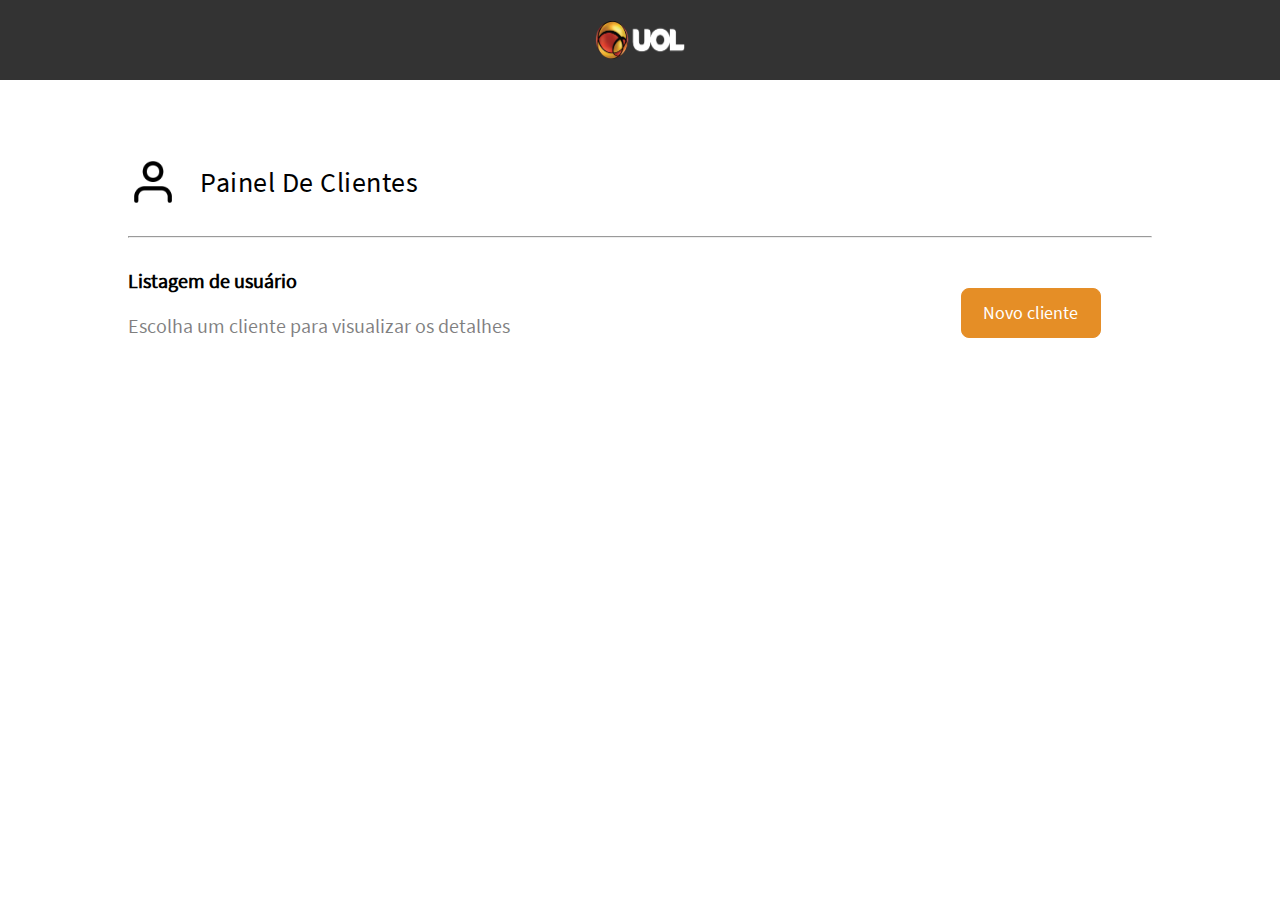
<file: src/index.html>
<html>
<head>
    <meta charset="utf-8">
    <title>Pagina Inicial | UOL</title>
    <meta name="viewport" content="width=device-width, initial-scale=1.0">
    <link href="https://fonts.googleapis.com/css2?family=Lato&display=swap" rel="stylesheet">
    <link rel="stylesheet" href="css/header.css">
    <link rel="stylesheet" href="css/panel.css">
    <link rel="stylesheet" href="css/main.css">
    <meta name="viewport" content="width=device-width, initial-scale=1.0">
</head>
<body>
<header class="header">
    <div class="logo">
        <img src="images/uol-lg.png" alt="">
    </div>
</header>
<div class="container">
    <div class="clients-panel">
        <div class="panel-header">
            <img src="images/icon1.png" alt="">
            <div class="label">
                Painel de Clientes
            </div>
            <hr>
        </div>
        <div class="panel-info">
            <div class="info">
                <h3>Listagem de usuário</h3>
                <p>Escolha um cliente para visualizar os detalhes</p>
            </div>
            <div class="options">
                <a href="new.html" class="btn">Novo cliente</a>
            </div>
        </div>
        <div class="panel-body" id="result">
        </div>
        <div class="numbers-clients">
        <span id="resultNumbersClients"></span>
        </div>
    </div>
   
</div>
<script id="index" async src="js/indexDB.js"></script>
<script id="main" async src="js/main.js"></script>
<script src="js/util.js"></script>
<script src="js/delete.js"></script>
</body>
</html>
</file>
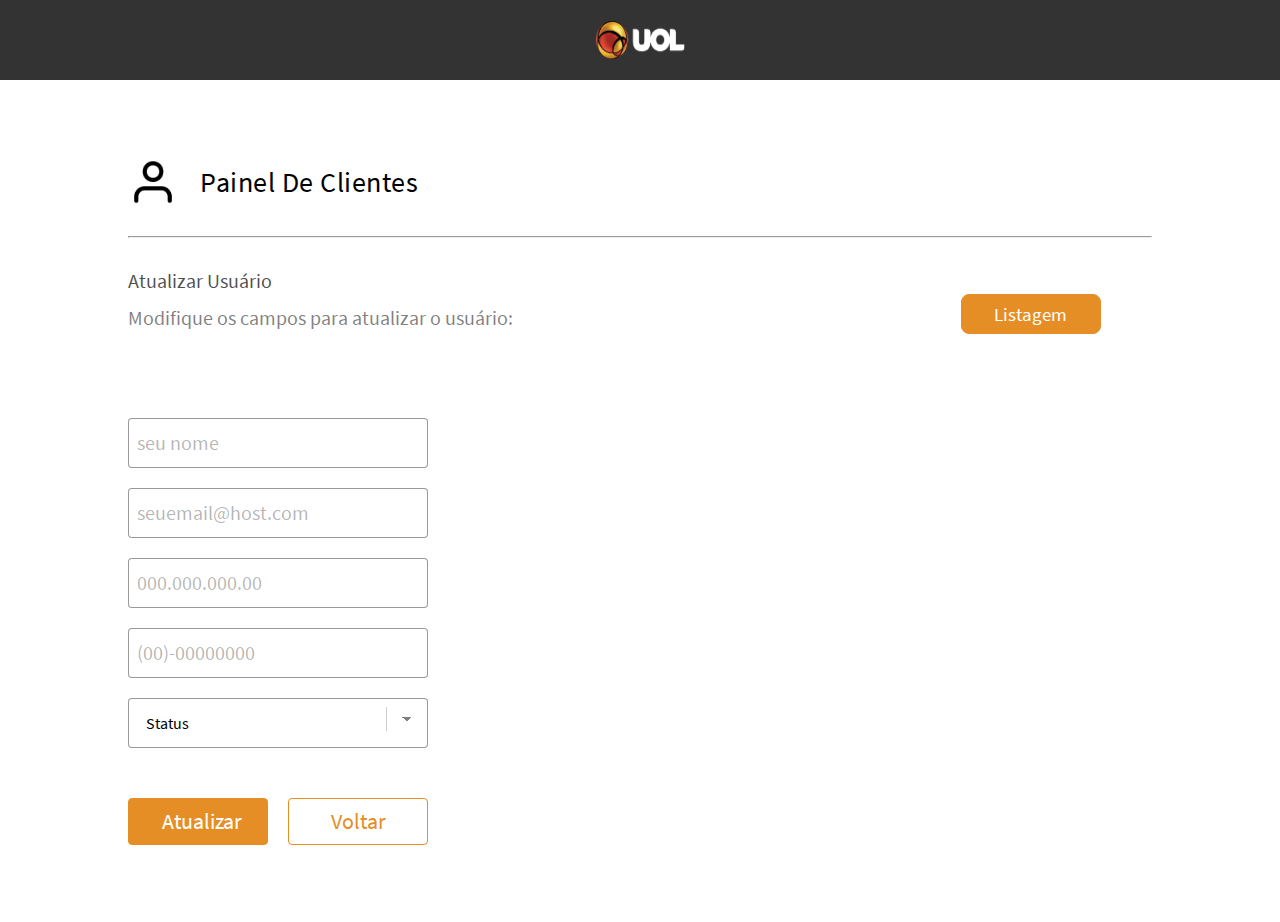
<file: src/edit.html>
<html>
<head>
    <meta charset="utf-8">
    <title>Pagina Editar Usuario | UOL</title>
    <meta name="viewport" content="width=device-width, initial-scale=1.0">
    <link rel="stylesheet" href="css/header.css">
    <link rel="stylesheet" href="css/panel.css">
    <link rel="stylesheet" href="css/register.css">
    <meta name="viewport" content="width=device-width, initial-scale=1.0">
</head>
<body>
<header class="header">
    <div class="logo">
        <img src="images/uol-lg.png" alt="">
    </div>

</header>
<div class="container">
    <div class="clients-panel">
        <div class="panel-header">
            <img src="images/icon1.png" alt="">
            <div class="label">
                Painel de Clientes
            </div>
            <hr>
        </div>
        <div class="panel-info">
            <div class="info">
                <h3>Atualizar Usuário</h3>
                <p>Modifique os campos para atualizar o usuário:</p>
            </div>
            <div class="options">
                <a href="index.html" class="btn">Listagem</a>
            </div>
        </div>
        <div class="panel-body" >
            <form action="" class="main-form" id="formUpdate">
                                <div class="form-input">
                    <input class="input" type="text" placeholder="seu nome" name="nome"
                    maxlength="30">
                </div>
                <div class="form-input">
                    <input class="input" type="text"
                    placeholder="seuemail@host.com"
                    name="email"
                    maxlength="30">
                </div>
                <div class="form-input">
                    <input class="input" type="text" 
                    name="cpf"
                    placeholder="000.000.000.00"
                    maxlength="11">
                </div>
                <div class="form-input">
                    <input class="input" type="text" name="telefone"
                    placeholder="(00)-00000000"
                    maxlength="11">
                </div>
                <div class="form-input">
                    <div class="select is-block">
                        <select name="status">
                            <option value="" disabled selected hidden id="status-hidden">Status</option>
                            <option value="Ativo">Ativo</option>
                            <option value="Aguardando">Aguardando ativação</option>
                            <option value="Inativo">Inativo</option>
                            <option value="Desativado">Desativado</option>
                        </select>
                    </div>
                </div>
                 <div class="form-input">
                    <div class="output">
                     </div>
                 </div>
                <div class="form-input actions">
                    <input type="submit" class="btn btn-active"
                    value="Atualizar"/>
                    <button class="btn" id="btnVoltarUpdate">Voltar</button>
                </div>
            </form>
        </div>
    </div>
</div>
<script src="js/indexDB.js"></script>
<script src="js/util.js"></script>
<script src="js/update.js"></script>
</body>
</html>
</file>
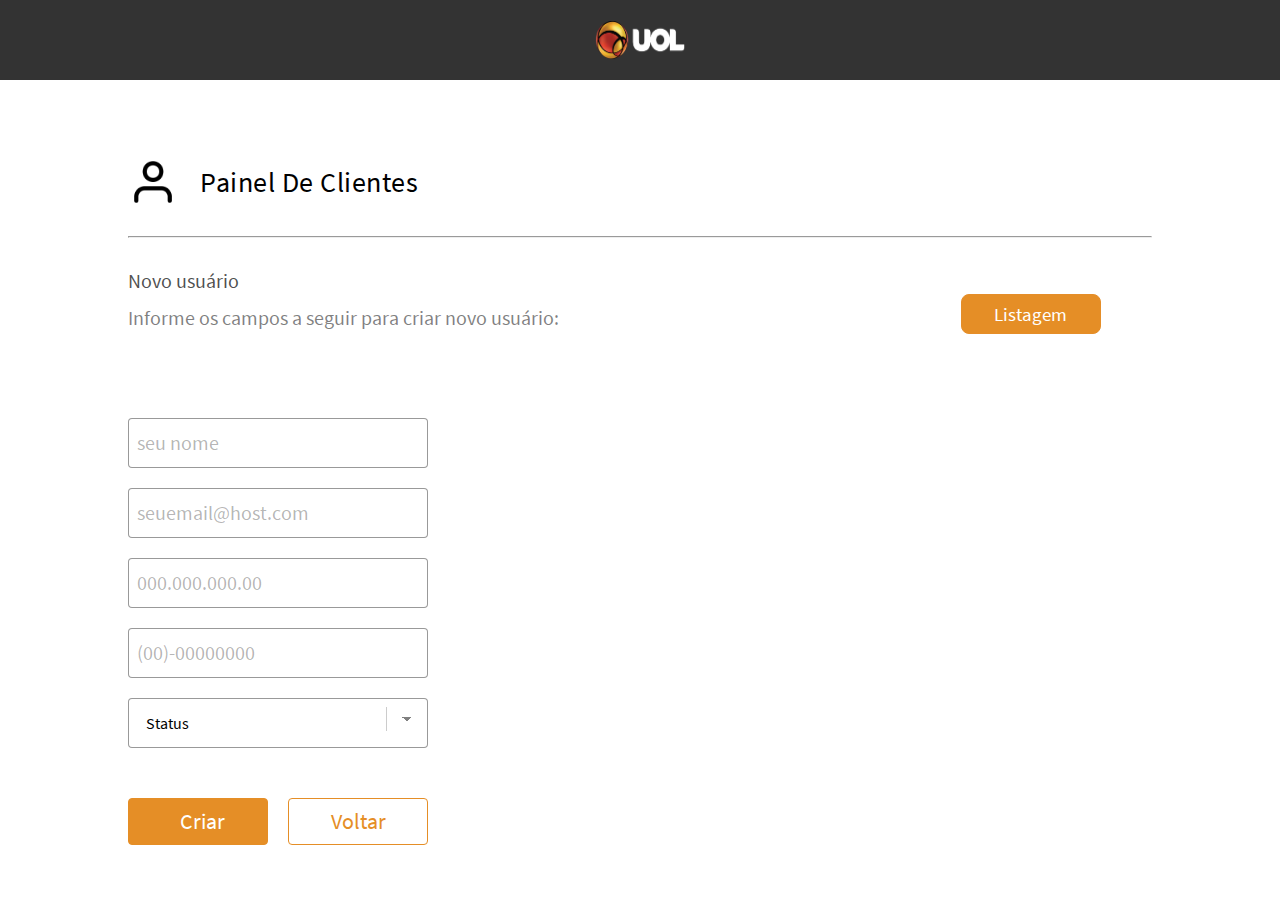
<file: src/new.html>
<html>
<head>
    <meta charset="utf-8">
    <title>Adicionar Usuário | UOL</title>
    <meta name="viewport" content="width=device-width, initial-scale=1.0">
    <link rel="stylesheet" href="css/header.css">
    <link rel="stylesheet" href="css/panel.css">
    <link rel="stylesheet" href="css/register.css">
    <meta name="viewport" content="width=device-width, initial-scale=1.0">
</head>
<body>
<header class="header">
    <div class="logo">
        <img src="images/uol-lg.png" alt="">
    </div>

</header>
<div class="container">
    <div class="clients-panel">
        <div class="panel-header">
            <img src="images/icon1.png" alt="">
            <div class="label">
                Painel de Clientes
            </div>
            <hr>
        </div>
        <div class="panel-info">
            <div class="info">
                <h3>Novo usuário</h3>
                <p>Informe os campos a seguir para criar novo usuário:</p>
            </div>
            <div class="options">
                <a href="index.html" class="btn">Listagem</a>
            </div>
        </div>
        <div class="panel-body" >
            <form action="" class="main-form" id="formRegister">
                <div class="form-input">
                    <input class="input" type="text" placeholder="seu nome" name="nome"
                    maxlength="30">
                </div>
                <div class="form-input">
                    <input class="input" type="text"
                    placeholder="seuemail@host.com"
                    name="email"
                    maxlength="30">
                </div>
                <div class="form-input">
                    <input class="input" type="text" 
                    name="cpf"
                    placeholder="000.000.000.00"
                    maxlength="11">
                </div>
                <div class="form-input">
                    <input class="input" type="text" name="telefone"
                    placeholder="(00)-00000000"
                    maxlength="11">
                </div>
                <div class="form-input">
                    <div class="select is-block">
                        <select name="status">
                            <option value="" disabled selected hidden id="status-hidden">Status</option>
                            <option value="Ativo">Ativo</option>
                            <option value="Aguardando">Aguardando ativação</option>
                            <option value="Inativo">Inativo</option>
                            <option value="Desativado">Desativado</option>
                        </select>
                    </div>
                </div>
                 <div class="form-input">
                    <div class="output">
                     </div>
                 </div>
                <div class="form-input actions">
                    <input type="submit" class="btn btn-active"
                    value="Criar" />
                    <button class="btn" id="btnVoltar">Voltar</button>
                </div>
            </form>
        </div>
    </div>
</div>
<script src="js/indexDB.js"></script>
<script src="js/util.js"></script>
<script src="js/register.js"></script>
</body>
</html>
</file>
<file: src/css/header.css>
@font-face {
  font-family:Source Sans Pro;
  src: url('../fonts/SourceSansPro-Regular.ttf');
}

*{
	margin:0;
	padding:0;
	box-sizing:border-box;
	font-family: "Source Sans Pro", "Helvetica", sans-serif;
    text-rendering: optimizelegibility !important;
    -webkit-font-smoothing: antialiased !important;
}

.header{

	height:80px;
	width:100%;
	background:rgba(0,0,0,0.8);
	display:flex;
	align-items:center;
	justify-content:center;
}

.header .logo img{

	width:90px;
	height:40px;
}
</file>
<file: src/css/panel.css>
.container{
	
	margin:6%  auto;
	width:80%;
	display:flex;
	flex-wrap:wrap;
	flex-direction:column;
}

.container .clients-panel{
	
	
}

.container .clients-panel .panel-header{
	
	display:flex;
	flex-flow: wrap;
	align-items:center;

}

.container .clients-panel .panel-header img{
	
	width:50px;
	height:50px;
}

.container .clients-panel .panel-header .label{
	
	font-size:28px;
	text-transform:capitalize;
	padding-left:22px;
	color:#000;
	font-weight:500;
	letter-spacing:0.5px;

}


.container .clients-panel .panel-header hr{
	
	margin-top:29px;
	width:100%;
}
</file>
<file: src/css/main.css>
.container .clients-panel .panel-info{
	
	margin-top:30px;
	display:flex;
	height:80px;
	align-items:center;
	flex-wrap:wrap;
	justify-content:space-between;
	width:95%;
	
}

.container .clients-panel .panel-info .info h3{
	
	font-size:20px;

}

.container .clients-panel .panel-info .info p{

	margin-top:20px;
	font-size:20px;
	color:rgb(0,0,0,0.5);
	margin-bottom:20px;

}


.container .clients-panel .panel-info .options a{
	
	
	height:50px;
	width:140px;
	background:#e58e26;
	display:flex;
	font-size:18px;
	align-items:center;
	justify-content:center;
	border-radius:8px;
	border:1px solid #e58e29;
	text-decoration:none;
	color:#fff;

}


.container .clients-panel .panel-body{

	
	margin-top:100px;

}

.container .clients-panel .panel-body .row{
	
	padding:30px;
	border:1px solid #fafafa;
	margin:28px auto;
	display:grid;
    grid-template-columns: repeat(auto-fill, minmax(300px,2fr) minmax(200px,2fr));
	min-height:120px;
	max-height:100%;
	align-items: center;
	grid-gap:20px;
	grid-area:''
	border-radius:1px;
	-webkit-border-radius:2px;
	-moz-border-radius:2px;
	box-shadow: 0 1px 3px rgba(0,0,0,0.12), 0 1px 2px rgba(0,0,0,0.24);	
	-webkit-box-shadow:0 1px 3px rgba(0,0,0,0.12), 0 1px 2px rgba(0,0,0,0.24);	;
	-moz-box-shadow:0 1px 3px rgba(0,0,0,0.12), 0 1px 2px rgba(0,0,0,0.24);
}

.container .clients-panel .panel-body .row .user-name {

	width:100%;
	
}

.container .clients-panel .panel-body .row .user-info{

	width:100%;

}

.container .clients-panel .panel-body .row .user-name p:nth-child(1n),
.container .clients-panel .panel-body .row .user-info p:nth-child(1n){

	  color: #666666;
	  font-family: Lato;
	  font-size: 18px;
	  font-weight: bold;
	  line-height: 23px;
	  text-align: left;
}


.container .clients-panel .panel-body .row .user-name p:nth-child(2n),
.container .clients-panel .panel-body .row .user-info p:nth-child(2n){

	color: #666666;
  	font-family: Lato;
  	font-size: 18px;
  	font-weight: 300;
  	line-height: 23px;
  	text-align: left;
}


.container .clients-panel .panel-body .row .user-status{

	width:100%;
	display:flex;
	align-items:center;

}

.container .clients-panel .panel-body .row .user-status .status{
	
	  
	  border-radius: 100%;
	  width: 14px;
	  height: 14px;

}

.container .clients-panel .panel-body .row .user-status .status.status-ativo{

	background:green;
}

.container .clients-panel .panel-body .row .user-status .status.status-inativo{
	
	background:red;

}

.container .clients-panel .panel-body .row .user-status .status.status-desativado{

	background:#aaa;

}

.container .clients-panel .panel-body .row .user-status .status.status-aguardando{

	background:#e58e55;
}

.container .clients-panel .panel-body .row .user-status span{

	margin-left:9px;
	color: #666666;
  font-family: Lato;
  font-size: 18px;
  font-weight: 300;
  line-height: 23px;
  text-align: left;
}

.container .clients-panel .panel-body .row .actions{

	display:flex;
	justify-content:space-around;
	flex-wrap:wrap;
}

.container .clients-panel .panel-body .row .actions .btn-edit{
	display:flex;
	justify-content:center;
	align-items:center;
	height:47px;
	border-radius:2px;
	width:120px;
	margin-top:10px;
	color:#e58e26;
	background:#fff;
	border:1.5px solid #e58e26;
	font-size:18px;
	text-transform:capitalize;
	border-radius:4px;
}

.container .clients-panel .panel-body .row .actions .btn-edit:hover{

	cursor:pointer;
	color:#ffff;
	background:#e58e26;
	transition:0.3s ease;

}

.container .clients-panel .panel-body .row .actions .btn-delete{
	display:flex;
	justify-content:center;
	align-items:center;
	height:47px;
	border-radius:2px;
	width:120px;
	margin-top:10px;
	color:#fff;
	background:red;
	border:0;
	font-size:18px;
	text-transform:capitalize;
	border-radius:4px;
}

.container .clients-panel .panel-body .row .actions .btn-delete:hover{

	cursor:pointer;
	opacity:0.7;
	transition:0.3s ease;

}

.container .clients-panel .show-users{

	display:flex;
	justify-content:center;
	align-items:center;
	margin-top:10px;

}

.container .clients-panel .show-users .btn{
	
	height:70px;
	width:200px;
	background:#e58e26;
	display:flex;
	font-size:18px;
	align-items:center;
	justify-content:center;
	border-radius:6px;
	border:1px solid #e58e29;
	color:#fff;
	cursor:pointer;

}

.numbers-clients span{

	font-size:22px;
	color:#010110;
}

@media(min-width: 721px) and (max-width: 1371px)  {
	
.container .clients-panel .panel-body .row{

		width:640px;
	}


}


@media(max-width:720px){
	
	.container .clients-panel .panel-body .row{

		display:flex;
		flex-direction:column;
		justify-content:center;
		align-items:center;
	}

	.container .clients-panel .panel-body .row .user-name {

		width:100%;
		display:flex;
		justify-content:space-around;
		margin-bottom:20px;

	}

	.container .clients-panel .panel-body .row .user-info{

		width:100%;
		margin-bottom:20px;
		display:flex;
		justify-content:space-around;

	}

	.container .clients-panel .panel-body .row .user-status{

		display:flex;
		justify-content:center;
		margin-bottom:10px;
	}

	.container .clients-panel .panel-body .row .actions {
		
		width:100%;
	}

}
</file>
<file: src/css/register.css>
.container .clients-panel .panel-info{
	
	margin-top:30px;
	display:flex;
	height:80px;
	align-items:center;
	justify-content:space-between;
	flex-wrap:wrap;
	width:95%;
	
}

.container .clients-panel .panel-info .info h3{
	
	font-size:20px;
	font-weight:400;
	color:rgb(0,0,0,0.7);

}

.container .clients-panel .panel-info .info p{

	margin-top:12px;
	font-size:20px;
	color:rgb(0,0,0,0.5);
	margin-bottom:30px;

}

.container .clients-panel .panel-info .options a{
	
	color:#fff;
	text-decoration:none;
	height:40px;
	width:140px;
	display:flex;
	justify-content:center;
	align-items:center;
	border-radius:8px;
	border:1px solid #e58e29;
	background:#e58e26;
	font-size:19px;

}

.container .clients-panel .panel-body{

	display:flex;
	flex-direction:column;
	margin-top:50px;
}

.container .clients-panel .panel-body .main-form{


}

.container .clients-panel .panel-body .main-form .form-input{

	margin-top:20px;

}

.container .clients-panel .panel-body .main-form .form-input input,
.container .clients-panel .panel-body .main-form .form-input .select select{

	height:50px;
	border-radius:4px;
	width:300px;
	padding-left:8px;
	border:1px solid rgba(0,0,0,0.4);
	font-size:20px;

}
select::-ms-expand {
    display: none;
}
.container .clients-panel .panel-body .main-form .form-input .select select{

  background-color: white;
  border: thin solid rgba(0,0,0,0.4);;
  border-radius: 4px;
  display: inline-block;
  font: inherit;
  line-height: 1.5em;
  padding: 0.5em 3.5em 0.5em 1em;
  background-image:
    linear-gradient(45deg, transparent 50%, gray 50%),
    linear-gradient(135deg, gray 50%, transparent 50%),
    linear-gradient(to right, #ccc, #ccc);
  background-position:
    calc(100% - 20px) calc(1em + 2px),
    calc(100% - 15px) calc(1em + 2px),
    calc(100% - 2.5em) 0.5em;
  background-size:
    5px 5px,
    5px 5px,
    1px 1.5em;
  background-repeat: no-repeat;
  -webkit-appearance: none;
    -moz-appearance: none;
    text-indent: 1px;
    text-overflow: '';

}

.container .clients-panel .panel-body .main-form .form-input .output{
	
	width:300px;


}

.container .clients-panel .panel-body 
.main-form .form-input .output .alert{
	
	margin-top:10px;
	padding:10px;
	color:#444444;
	text-align:center;
	font-size:20px;

}


.container .clients-panel .panel-body 
.main-form .form-input .output .alert.alert-error{
	
	background:#f3dfe1;

}

.container .clients-panel .panel-body 
.main-form .form-input .output .alert.alert-success{
	
	background:#edf2de;

}

.container .clients-panel .panel-body
 .main-form .form-input .output .alert.alert-warning{

	background:#e8f5fa;

}


.container .clients-panel .panel-body .main-form .form-input input::placeholder,
option[disabled]{

	color:rgb(0,0,0,0.3);

}


.container .clients-panel .panel-body .main-form .form-input.actions{

	margin-top:50px;

}

.container .clients-panel .panel-body .main-form .form-input.actions{

	display:flex;
	justify-content:space-between;
	flex-wrap:wrap;
	width:300px;

}

.container .clients-panel .panel-body .main-form .form-input.actions .btn{


	height:47px;
	border-radius:2px;
	width:140px;
	color:#e58e26;
	background:#fff;
	border:1.5px solid #e58e26;
	font-size:22px;
	text-transform:capitalize;
	border-radius:4px;
	cursor:pointer;
	transition:0,3s ease;

}

.container .clients-panel .panel-body .main-form .form-input.actions .btn.btn-active,
.container .clients-panel .panel-body .main-form .form-input.actions .btn:hover{
	
	color:#ffff;
	background:#e58e26;


}


@media(max-width:650px){

	.container .clients-panel .panel-info .options{

		margin:auto;
	}
	
	.container .clients-panel .panel-info .options a{

		width:200px;
	
	}

	.container .clients-panel .panel-body{
		
		margin-top:85px;
		align-items:center;

	}
	
}
</file>
